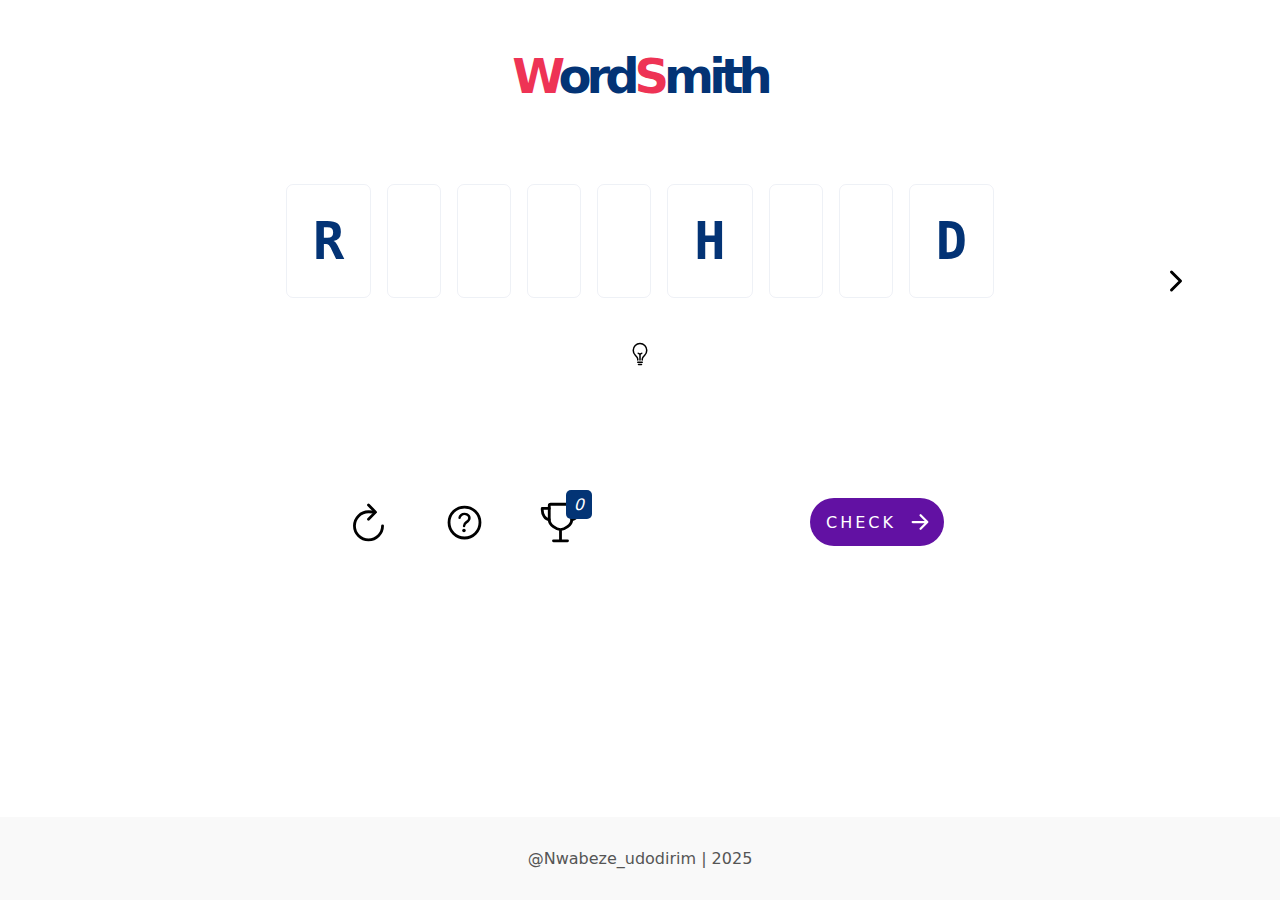
<file: wordsmith.html>
<!DOCTYPE html>
<html lang="en">
<head>
    <meta charset="UTF-8">
    <meta name="viewport" content="width=device-width, initial-scale=1.0">
    <title>WordSmith</title>
    <link rel="stylesheet" href="wordsmith.css">
</head>
<body>
    <div id="banner">
        <p>Word</p>  
        <p>Smith</p>              
    </div>
    <div id ="word">
        <button type="button" class="chevron" id="backward" style="visibility: hidden;pointer-events: none;"></button>
        <button type="button" class="chevron" id="forward"></button>
    </div>
    <div id="hint">
        <div id="bulb"></div>
        <div id="txt"></div>
    </div>
   <div id="action">
            <button type="button" id="restartBtn"></button>
            <button type="button" id="hintBtn"></button>
            <span id="cup">
                <i>0</i>
            </span>
        <button type="button" id="checkBtn">
            <span>CHECK</span>
            <i></i>
        </button>
   </div>
   <footer>
        <div id="author">&commat;Nwabeze_udodirim | 2025</div>
   </footer>
   <div id="gameover" popover="manual">
        <div id="wrap">
            <div id="trophy"></div>
            <div id="total_score"></div>
            <div id="ascii">
    <!-- <pre>
    | |
    .---.
    </pre> -->
            </div>
            <button type="button" id="x_close" popovertarget="gameover" popovertargetaction="hide"></button>
        </div>
    </div>
   <script src="wordsmith.js"></script>
</body>
</html>
</file>
<file: wordsmith.css>
*{
    margin: 0;
    padding: 0;
    color: #033375;        
    box-sizing: border-box;
    font-size: 100%;
    font-family: system-ui;
    user-select: none;
} 
#banner {
    font-size: 300%;
    font-weight: 700;
    display: flex;
    align-items: center;
    justify-content: center;
    padding: 1em 0;
    letter-spacing :-5px;
}  
body{
    height: 100vh;
    width: 100vw ;
}
/* :: is a pseudo slector  */
#banner > p::first-letter {
    color: #e35;
}
.tile{ 
    font-weight: 700;
    font-size: 400%;
    border-radius: 7px;
    padding: .5em;
    font-family: monospace;
    border: 1px solid #03347511;
    text-transform: uppercase;
}
#word{
    padding: 2em 0;
    display: flex;
    justify-content: center;
    align-items: center;
    gap: 1em;
    position: relative;
}
#hint{
    /* border: 1px solid red; */
    display: flex;
    justify-content: center;
    align-items: center;
    /* padding: 1em; */
}
#bulb{
    /* border: 1px solid red; */
    height: 3em;
    width:3em ;
    background-image: url(bulb-outline.svg);
    background-repeat: no-repeat;
    background-position: center;
    background-size: 50%;
}
#txt{
    /* border: 1px solid red; */
    font-size:150%;
    font-weight:500 ;
    font-family:monospace ;
}
#cup{
    /* border: 1px solid red;  */
    height: 3em;
    width: 3em;
    background-repeat:no-repeat;
    background-image: url(trophy-outline.svg);
    position: relative;
}
#cup > i {
    position: absolute;
    top: 0;
    right: 0;
    border-radius: 5px;
    background-color: #033475;
    color: #fff;
    padding: .3em .5em;
    /* background-color:red; */
}
.chevron{
    height: 5em;
    width: 5em;
    /* border: 1px solid red; */
    top:50% ;
    position: absolute;
    transform:translateY(-50);
    border-radius: 7px;
    transition: box shadow .5s;
    background-position: center;
    background-repeat: no-repeat;
    background-size: 40%;
}
.chevron:hover{
    box-shadow: 0px 3px 5px #ccc;
}
#forward{
    right: 4em;
    background-image: url(chevron-forward-outline.svg);
}
#backward {
    left: 4em;
    background-image: url(chevron-back-outline.svg);
}
button{
    background: none;
    outline: none;
    border: 0;
    cursor: pointer;
}
#action{
    display: flex;
    align-items: center;
    justify-content: center;
    gap: 2em;
    width: 50%;
    margin: 5em auto 0;
    padding: 2em 1em;    
    background-repeat: no-repeat;
    background-size: 40%;
    background-position: right center;
    right: auto;
}
#checkBtn{
    border-radius: 2em;
    padding-left: 2em;
    margin-left: auto;
    background-color: #6211a3;
    display: flex;
    align-items: center;
}
#checkBtn > i {
    height: 3em;
    width: 3em;
    background-image: url('arrow-forward-outline.svg');
    background-repeat: no-repeat;
    background-position: center;
    background-size: 50%;
}
#checkBtn > span{
    letter-spacing: 3px;
    color: #fff;
}
#checkBtn{
    padding-left: 1em;
}
#restartBtn{
    background-image: url(refresh-outline.svg);
}
#hintBtn{
    background-image:url(help-circle-outline.svg);
}
#restartBtn, #hintBtn, #cup {
    height: 4em;
    width: 4em;
    background-repeat: no-repeat;
    background-position: center;
    background-size: 70%
}
footer{
    background-color: #f9f9f9;
    position: sticky;
    top: 100%;
    padding: 2em;
    align-items: center;
    display: flex;
    justify-content: center;
}
#author{
    color: #555;
}
#trophy, #wrap, #x_close {
    background-repeat: no-repeat;
    background-position: center;
    background-size: 50%;
}
::backdrop {
    background-color: #3339;
}
[popover] {
    outline: none;
    border: 0;
}
#gameover {
    width: 360px;
    height: 488px;
    margin: auto;
    border-radius: 16px;
    overflow: hidden;
}
#wrap {
    height: 100%;
    padding: 2em;
    display: flex;
    flex-direction: column;
    align-items: center;
    justify-content: center;
    gap: 3em;
    background-image: url('./sun_ray_pattern_stock_photos.jpg');
    background-size: cover;
}
#trophy {
    background-image: url('./trophy-outline.svg');
    height: 10em;
    width: 10em;
    /* border: 1px solid; */
    background-size: 70%;
}
@keyframes spinY {
    from {
        rotate: y 0deg;
    }
    to {
        rotate: y 180deg;
    }
}
#gameover:popover-open #trophy {
    animation: spinY .5s linear 1 backwards;
}
#total_score, pre {
    font-family: monospace;
    font-size: 400%;
    font-weight: 700;
}
sup {
    font-family: monospace;
    font-size: 70%;
}
#x_close {
    height: 3em;
    width: 3em;
    border-radius: 50%;
    position: fixed;
    right: 3em;
    top: 3em;
    background-image: url('./close-outline.svg');
    border: 1px solid #f3f3f3;
}

/* responsive design */
@media (width <= 480px) {
    .tile{
        font-size: 100%;
    }
    #forward, #backward {
        background-size: 30%;
        height: 2em;
        width: 2em;
    }
    #txt{
        font-size: 100%;
    }
    #action{
        width: 100%;
        flex-wrap: wrap;
        justify-content: center;
    }
    #checkBtn{
        margin-left:0;
    }
    #restartBtn,#checkBtn,#hintBtn{
        background-size: 40%;
        background-repeat: no-repeat;
        background-position: center;
    }
    #checkBtn > i{
        height: 2.5em;
        width: 2.5em;
    }
    #checkBtn > span{
        letter-spacing: 0;
    }
    #checkBtn{
        padding-left: 1em;
    }
}
</file>
